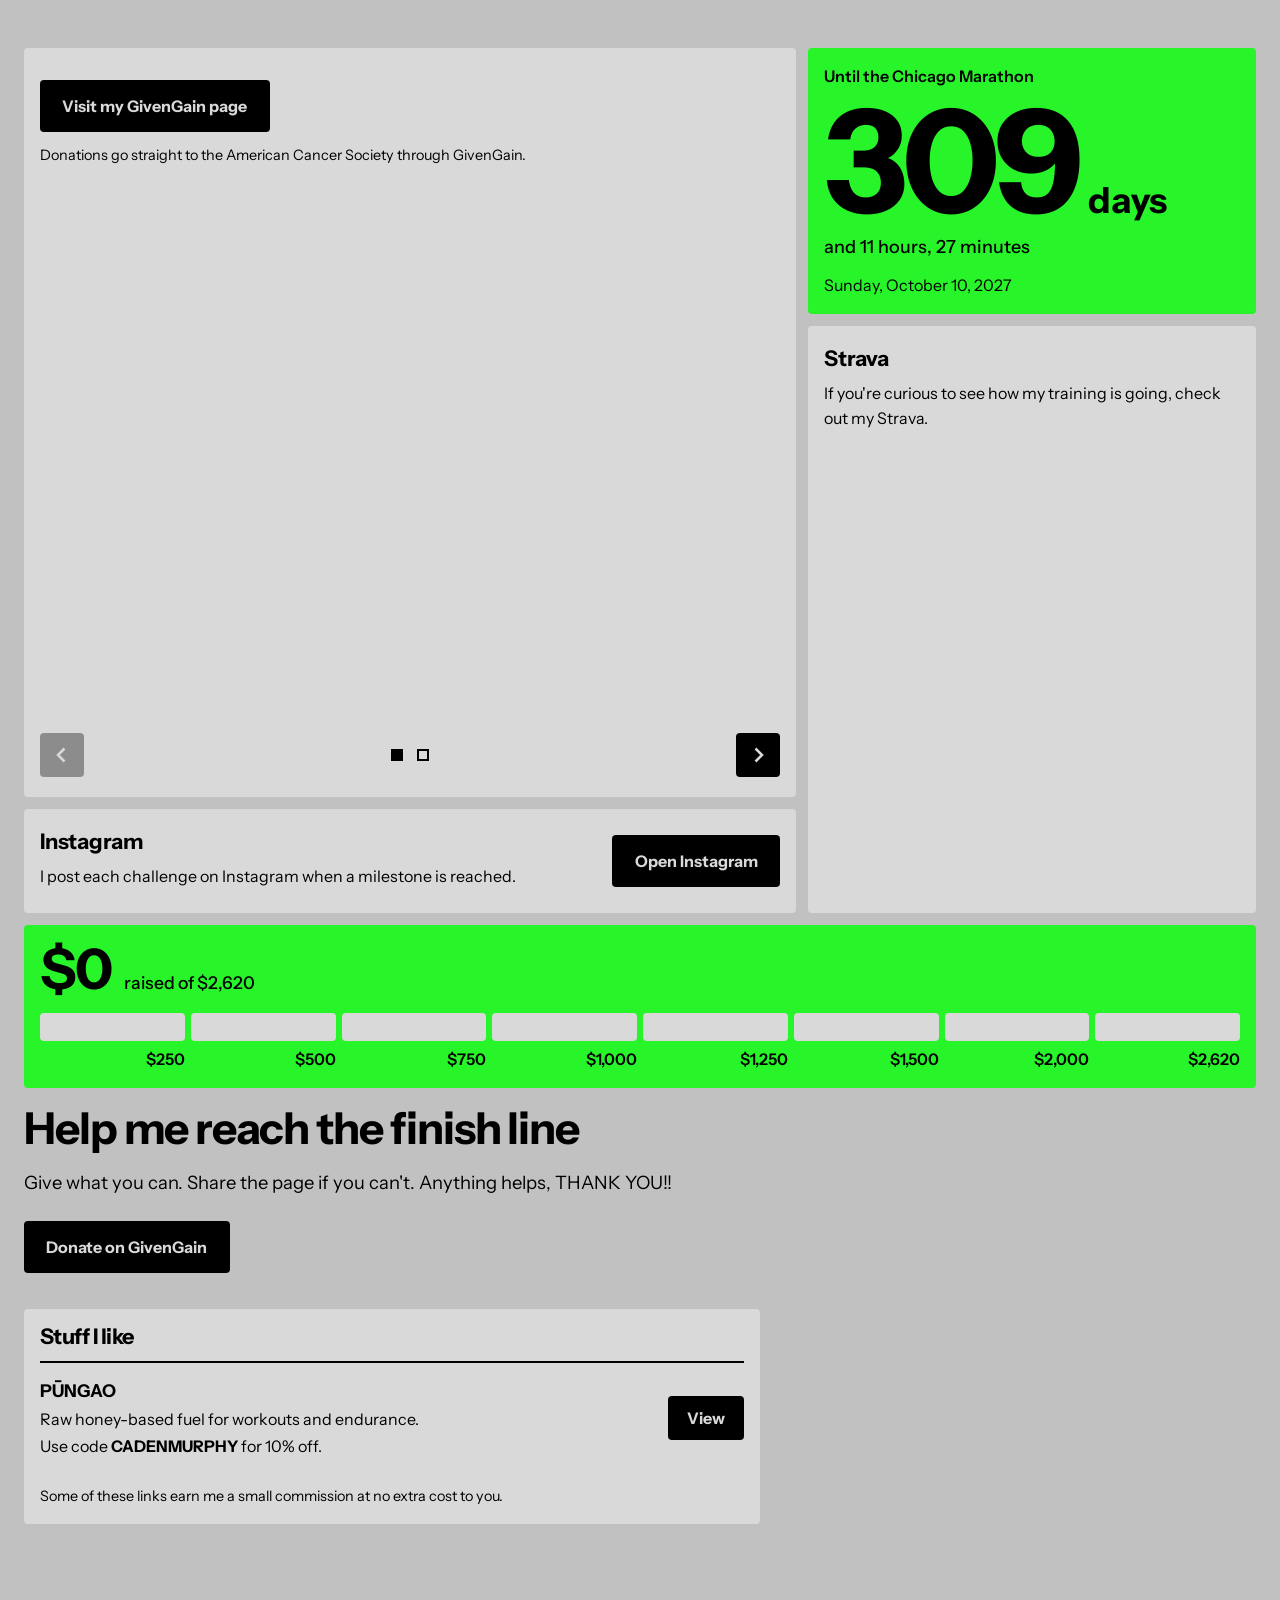
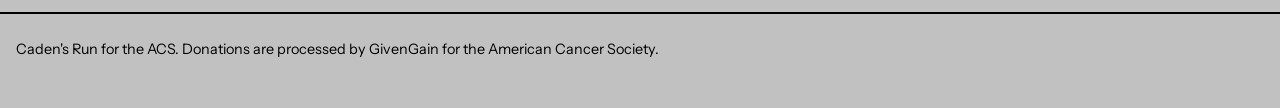
<file: index.html>
<!DOCTYPE html>
<html lang="en">
<head>
  <meta charset="utf-8">
  <meta name="viewport" content="width=device-width, initial-scale=1">
  <title>Caden's Run for the ACS</title>
  <meta name="description" content="I'm running the 2027 Chicago Marathon to raise money for the American Cancer Society. Help me go the distance.">
  <meta name="theme-color" content="#C1C1C1">
  <link rel="preconnect" href="https://fonts.googleapis.com">
  <link rel="preconnect" href="https://fonts.gstatic.com" crossorigin>
  <link href="https://fonts.googleapis.com/css2?family=Instrument+Sans:wght@400;500;600;700&display=swap" rel="stylesheet">
  <link rel="icon" href="assets/images/icons/snail_favicon.png" type="image/png">
  <link rel="stylesheet" href="css/styles.css">
</head>
<body>
  <main id="top">
    <h1 class="sr">Caden's Run for the ACS</h1>

    <div class="dash" id="dash">

      <section class="panel olive countdown" aria-label="Countdown to race day">
        <p class="cd-label">Until the Chicago Marathon</p>
        <p class="cd-days"><span id="cd-days">0</span> <span class="cd-unit" id="cd-unit">days</span></p>
        <p class="cd-rest" id="cd-rest"></p>
        <p class="cd-date">Sunday, October 10, 2027</p>
      </section>

      <section class="panel carousel-panel" aria-label="Fundraiser and challenges">
        <div class="track" id="track" tabindex="0">

          <div class="slide slide-give" id="slide-give">
            <div class="widget">
              <givengain-project project-id="137724" theme="light" color-theme="emerald" api-url="https://partnerapi.givengain.com"></givengain-project>
            </div>
            <a class="btn" data-page href="#">Visit my GivenGain page</a>
            <p class="fine">Donations go straight to the American Cancer Society through GivenGain.</p>
          </div>

          <div class="slide slide-challenges" id="slide-challenges">
            <h2 class="slide-title">Milestone challenges</h2>
            <p class="slide-lead">Hit a number and I take on the challenge.</p>
            <ol class="clist" id="clist"></ol>
          </div>

        </div>
        <div class="carousel-controls" id="controls">
          <button type="button" class="ctl" id="prev" aria-label="Previous slide">
            <svg width="20" height="20" viewBox="0 0 20 20" aria-hidden="true"><path d="M12.5 3.5 6 10l6.5 6.5" fill="none" stroke="currentColor" stroke-width="2.5"/></svg>
          </button>
          <div class="dots" id="dots"></div>
          <button type="button" class="ctl" id="next" aria-label="Next slide">
            <svg width="20" height="20" viewBox="0 0 20 20" aria-hidden="true"><path d="M7.5 3.5 14 10l-6.5 6.5" fill="none" stroke="currentColor" stroke-width="2.5"/></svg>
          </button>
        </div>
      </section>

      <section class="panel olive progress" aria-labelledby="progress-h">
        <h2 class="sr" id="progress-h">Fundraising progress</h2>
        <p class="progress-top"><strong class="raised-amt" data-raised>$0</strong> <span class="raised-of">raised of <span data-goal>$0</span></span></p>
        <ol class="segments" id="segments"></ol>
        <div class="vwrap" id="vwrap" tabindex="0" role="region" aria-label="Milestone challenges and progress">
          <ol class="vlist" id="vlist"></ol>
        </div>
      </section>

      <section class="panel feed strava" id="strava-panel" aria-labelledby="strava-h">
        <h2 class="feed-title" id="strava-h">Strava</h2>
        <p class="feed-note">If you're curious to see how my training is going, check out my Strava.</p>
        <div class="feed-embed" id="strava-embed"></div>
        <a class="feed-card" id="strava-card" href="#" target="_blank" rel="noopener">
          <span class="feed-card-title">Open Strava</span>
          <span class="feed-card-sub">My latest runs</span>
        </a>
      </section>

      <section class="panel insta" id="insta-panel" aria-labelledby="insta-h">
        <div class="insta-text">
          <h2 class="feed-title" id="insta-h">Instagram</h2>
          <p class="feed-note">I post each challenge on Instagram when a milestone is reached.</p>
          <p class="insta-setup" id="insta-setup"p>
        </div>
        <a class="btn" id="insta-btn" href="#" target="_blank" rel="noopener">Open Instagram</a>
      </section>

    </div>

    <section class="final">
      <h2>Help me reach the finish line</h2>
      <p>Give what you can. Share the page if you can't. Anything helps, THANK YOU!!</p>
      <a class="btn" data-donate href="#">Donate on GivenGain</a>

      <section class="panel stuff" id="stuff" aria-labelledby="stuff-h" hidden>
        <h2 class="feed-title" id="stuff-h">Stuff I like</h2>
        <ul class="aff-list" id="stuff-list"></ul>
        <p class="disclosure" id="stuff-disclosure">Some of these links earn me a small commission at no extra cost to you.</p>
        <p class="disclosure" id="stuff-note" hidden></p>
      </section>
    </section>
  </main>

  <footer>
    <p>Caden's Run for the ACS. Donations are processed by GivenGain for the American Cancer Society.</p>
  </footer>

  <script src="https://widgetplayground.givengain.com/givengain-widgets.js" defer></script>
  <script src="js/config.js"></script>
  <script src="js/main.js"></script>
</body>
</html>
</file>
<file: css/styles.css>
/* Colors and font come from the Figma file. */
:root {
  --olive: #27F52A;
  --grey: #C1C1C1;
  --panel: #D9D9D9;
  --ink: #000000;
  --gap: 0.75rem;
  --radius: 4px;
}

*, *::before, *::after { box-sizing: border-box; }
[hidden] { display: none !important; }

html { scroll-behavior: smooth; }
@media (prefers-reduced-motion: reduce) {
  html { scroll-behavior: auto; }
  *, *::before, *::after { transition: none !important; animation: none !important; }
}

body {
  margin: 0;
  background: var(--grey);
  color: var(--ink);
  font-family: "Instrument Sans", system-ui, -apple-system, "Segoe UI", Roboto, sans-serif;
  font-size: 1rem;
  line-height: 1.55;
  -webkit-text-size-adjust: 100%;
}

h1, h2, h3, p { margin: 0; }
a { color: inherit; }
img { display: block; max-width: 100%; }
ol { margin: 0; padding: 0; list-style: none; }
button { font: inherit; color: inherit; }

:focus-visible { outline: 3px solid var(--ink); outline-offset: 3px; }

/* One scrollbar style everywhere: black thumb, clear track.
   It matches the progress list on mobile and also reaches inside the GivenGain widget. */
.vwrap, .slide, givengain-project { scrollbar-color: var(--ink) transparent; }
givengain-project { --scrollbar-thumb: var(--ink); --scrollbar-track: transparent; }

.sr {
  position: absolute;
  width: 1px;
  height: 1px;
  overflow: hidden;
  clip: rect(0 0 0 0);
  white-space: nowrap;
}

main { max-width: 82rem; margin: 0 auto; padding: 3rem calc(var(--gap) * 2) calc(var(--gap) * 2); }

/* ---------- Dashboard grid (mobile: one column, in DOM order) ---------- */
.dash { display: grid; gap: var(--gap); grid-template-columns: minmax(0, 1fr); }
.panel { background: var(--panel); padding: 1rem; min-width: 0; }
.olive { background: var(--olive); }

/* ---------- Buttons ---------- */
.btn {
  display: inline-block;
  background: var(--ink);
  color: var(--panel);
  padding: 0.85rem 1.4rem;
  font-weight: 700;
  text-decoration: none;
  transition: background 0.15s, color 0.15s;
}
.btn:hover { background: var(--olive); color: var(--ink); }
.btn[aria-disabled="true"] { opacity: 0.4; cursor: not-allowed; }
.btn[aria-disabled="true"]:hover { background: var(--ink); color: var(--panel); }
.fine { margin-top: 0.75rem; font-size: 0.9rem; }

/* ---------- Countdown ---------- */
.countdown { display: flex; flex-direction: column; gap: 0.25rem; }
.cd-label { font-weight: 600; }
.cd-days {
  display: flex;
  align-items: baseline;
  gap: 0.6rem;
  font-weight: 700;
  font-size: clamp(5.5rem, 26vw, 9rem);
  line-height: 0.95;
  letter-spacing: -0.04em;
}
.cd-unit { font-size: clamp(1.5rem, 5vw, 2.25rem); letter-spacing: -0.01em; }
.cd-rest { font-size: 1.125rem; font-weight: 500; }
.cd-date { margin-top: 0.5rem; }

/* ---------- Carousel ---------- */
.carousel-panel { padding: 0; display: flex; flex-direction: column; }
.track {
  display: flex;
  overflow-x: auto;
  scroll-snap-type: x mandatory;
  scrollbar-width: none;
  overscroll-behavior-x: contain;
}
.track::-webkit-scrollbar { display: none; }
.slide {
  flex: 0 0 100%;
  min-width: 0;
  padding: 1rem;
  scroll-snap-align: start;
  scroll-snap-stop: always;
}
.widget { margin-bottom: 1rem; }
givengain-project { display: block; }

.slide-title { font-size: clamp(1.6rem, 4vw, 2.1rem); font-weight: 700; letter-spacing: -0.02em; line-height: 1.1; }
.slide-lead { margin-top: 0.35rem; }

.clist { margin-top: 1rem; }
.citem {
  display: grid;
  grid-template-columns: 5.5rem minmax(0, 1fr);
  gap: 1rem;
  padding: 0.9rem 0;
  border-top: 2px solid var(--ink);
}
.c-amount { font-size: 1.35rem; font-weight: 700; line-height: 1.2; }
.c-title { font-weight: 700; }
.c-status { margin-top: 0.2rem; font-weight: 600; }

.carousel-controls { display: flex; align-items: center; justify-content: space-between; padding: 0.5rem 1rem 1rem; }
.ctl {
  display: grid;
  place-items: center;
  width: 2.75rem;
  height: 2.75rem;
  padding: 0;
  border: 0;
  background: var(--ink);
  color: var(--panel);
  cursor: pointer;
}
.ctl:hover:not(:disabled) { background: var(--olive); color: var(--ink); }
.ctl:disabled { opacity: 0.35; cursor: default; }
.dots { display: flex; gap: 0.15rem; }
.dot { position: relative; width: 1.5rem; height: 1.5rem; padding: 0; border: 0; background: none; cursor: pointer; }
.dot::before { content: ""; position: absolute; inset: 0.375rem; border: 2px solid var(--ink); }
.dot[aria-current="true"]::before { background: var(--ink); }

/* The challenges slide is desktop only. On mobile the progress bar lists them. */
.slide-challenges { display: none; }

/* ---------- Progress ---------- */
.progress-top { display: flex; align-items: baseline; flex-wrap: wrap; gap: 0.2rem 0.75rem; margin-bottom: 1rem; }
.raised-amt { font-size: clamp(2.5rem, 9vw, 3.5rem); font-weight: 700; letter-spacing: -0.03em; line-height: 1; }
.raised-of { font-weight: 500; font-size: 1.1rem; }

.segments { display: none; }

.vwrap { max-height: 28rem; overflow-y: auto; padding-right: 0.5rem; }
.vlist { display: flex; flex-direction: column; }
.vitem { display: grid; grid-template-columns: 1.25rem minmax(0, 1fr); gap: 1rem; padding-bottom: 0.375rem; }
.rail { position: relative; min-height: 6rem; background: var(--panel); }
.rail-fill { position: absolute; top: 0; left: 0; right: 0; height: 0; background: var(--ink); transition: height 0.9s ease-out; }
.v-body { padding-bottom: 1rem; }
.v-amount { font-size: 1.5rem; font-weight: 700; line-height: 1.1; letter-spacing: -0.01em; }
.v-title { margin-top: 0.15rem; font-size: 1.125rem; font-weight: 700; }
.v-desc { margin-top: 0.15rem; }
.v-status { margin-top: 0.35rem; font-weight: 600; }

/* ---------- Strava ---------- */
.feed-title { font-size: 1.35rem; font-weight: 700; letter-spacing: -0.01em; }
.feed-note { margin-top: 0.35rem; }
.feed-embed { margin-top: 0.75rem; }
.feed-embed:empty { display: none; }
.feed-embed iframe { display: block; width: 100%; border: 0; }
.feed-card {
  display: flex;
  flex-direction: column;
  gap: 0.15rem;
  margin-top: 1rem;
  padding: 1rem;
  background: var(--ink);
  color: var(--panel);
  text-decoration: none;
  transition: background 0.15s, color 0.15s;
}
.feed-card:hover { background: var(--olive); color: var(--ink); }
.feed-card-title { font-size: 1.25rem; font-weight: 700; }
.feed.has-embed .feed-card { display: none; }

/* ---------- Instagram button ---------- */
.insta { display: flex; flex-wrap: wrap; align-items: center; justify-content: space-between; gap: 1rem; }
.insta-text { flex: 1 1 16rem; min-width: 0; }
.insta-setup { margin-top: 0.5rem; font-weight: 600; }

/* ---------- Closing ---------- */
.story, .final { max-width: 46rem; margin: 0 auto; padding: 3.5rem 1rem; }
.story h2, .final h2 { margin-bottom: 1rem; font-size: clamp(1.9rem, 5vw, 2.75rem); font-weight: 700; letter-spacing: -0.025em; line-height: 1.1; }
.story p { font-size: 1.15rem; max-width: 40rem; }
.final p { margin-bottom: 1.5rem; font-size: 1.15rem; }
.final { padding-top: 1rem; padding-bottom: 4rem; }

footer { max-width: 82rem; margin: 0 auto; padding: 1.5rem 1rem 3rem; font-size: 0.9rem; border-top: 2px solid var(--ink); }

/* ---------- Desktop: your Figma layout ---------- */
@media (min-width: 70rem) {
  .dash {
    grid-template-columns: minmax(0, 1fr) 28rem;
    grid-template-rows: auto 1fr auto auto;
    grid-template-areas:
      "carousel countdown"
      "carousel strava"
      "insta    strava"
      "progress progress";
  }
  .dash.no-insta {
    grid-template-rows: auto 1fr auto;
    grid-template-areas:
      "carousel countdown"
      "carousel strava"
      "progress progress";
  }
  .countdown { grid-area: countdown; }
  .carousel-panel { grid-area: carousel; position: relative; min-height: 34rem; }
  .strava { grid-area: strava; }
  .insta { grid-area: insta; }
  .progress { grid-area: progress; }

  /* The carousel fills its grid area without making the rows taller. */
  .track { position: absolute; inset: 0 0 4.25rem 0; }
  .slide { overflow-y: auto; }
  .carousel-controls { position: absolute; left: 0; right: 0; bottom: 0; height: 4.25rem; padding-top: 0; }
  .slide-challenges { display: block; }

  /* Segmented bar replaces the vertical list. Challenges stay in the carousel. */
  .segments { display: flex; gap: 0.375rem; }
  .seg { flex: 1 1 0; min-width: 0; }
  .seg-bar { height: 1.75rem; background: var(--panel); }
  .seg-fill { height: 100%; width: 0; background: var(--ink); transition: width 0.9s ease-out; }
  .seg-label { display: block; margin-top: 0.4rem; text-align: right; font-weight: 600; }
  .vwrap { display: none; }
}

/* ---------- Slightly rounded corners ---------- */
.panel, .btn, .ctl, .feed-card, .seg-bar, .seg-fill, .rail, .rail-fill, .feed-embed iframe { border-radius: var(--radius); }

/* Final section sits on the left edge, in line with the panels. */
.final { margin: 0; padding-left: 0; padding-right: 0; text-align: left; }

/* The track only moves sideways. */
.track { overflow-y: hidden; }
@media (min-width: 70rem) { .track { overflow-y: hidden; } }

.final .btn { margin: 0 0.75rem 0.75rem 0; }

/* ---------- Stuff I like ---------- */
.stuff { margin-top: 1.5rem; max-width: 52rem; }
.stuff .feed-title { margin: 0; font-size: 1.35rem; }
.stuff p { margin: 0; max-width: none; font-size: 1rem; }
.aff-list { margin: 0.75rem 0 0; padding: 0; list-style: none; }
.aff-item { display: flex; justify-content: space-between; align-items: center; gap: 1rem; padding: 0.9rem 0; border-top: 2px solid var(--ink); }
.aff-text { min-width: 0; }
.stuff .aff-name { font-weight: 700; font-size: 1.1rem; }
.stuff .aff-desc, .stuff .aff-code { margin-top: 0.15rem; }
.aff-item .btn { flex: none; padding: 0.6rem 1.2rem; margin: 0; }
.stuff .disclosure { margin-top: 0.75rem; font-size: 0.9rem; }
.stuff .disclosure + .disclosure { margin-top: 0.25rem; }
</file>
